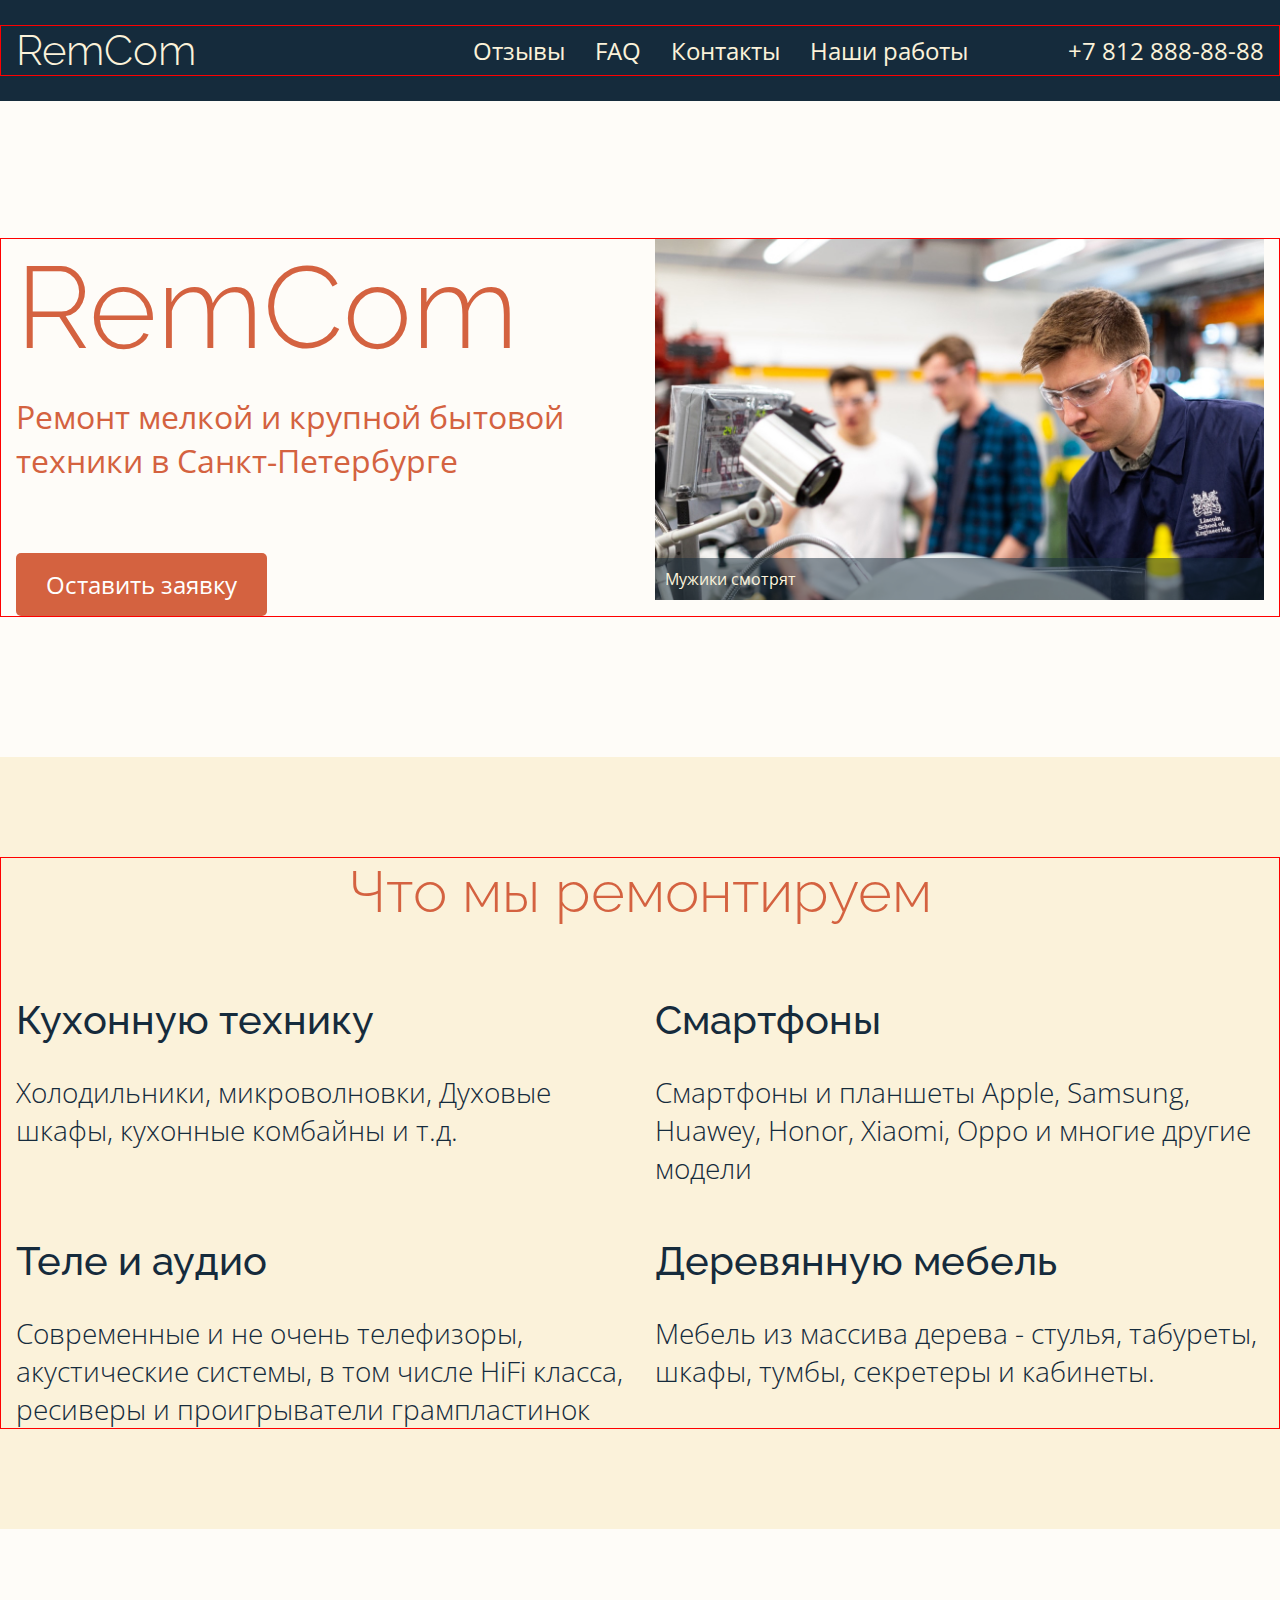
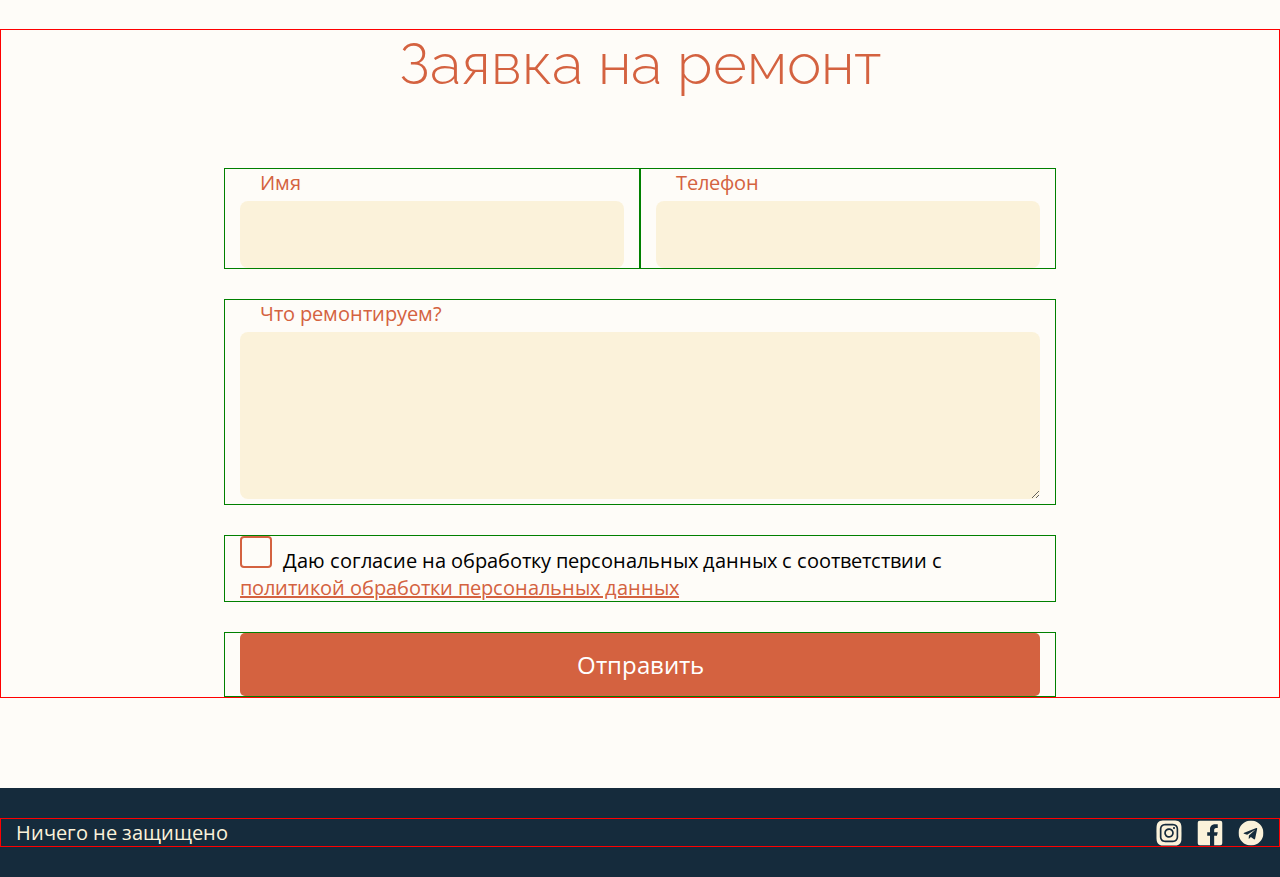
<file: www/index.html>
<!doctype html>
<html lang="ru">

<head>
  <meta charset="UTF-8">
  <meta name="viewport" content="width=device-width, initial-scale=1.0">
  <title>Мой первый проект</title>
  <link rel="stylesheet" href="style/style.css">
</head>

<body>
  <header class="header">
    <div class="header-inner">
      <div class="header-wrap">
        <a href="#" class="logo">
          RemCom
        </a>
        <nav class="menu">
          <ul>
            <li>
              <a href="#">Отзывы</a>
            </li>
            <li>
              <a href="#">FAQ</a>
            </li>
            <li>
              <a href="#">Контакты</a>
            </li>
            <li>
              <a href="#">Наши работы</a>
            </li>
          </ul>
        </nav>
        <a href="tel:+78128888888" class="header-phone">+7 812 888-88-88</a>
        <button class="burger">menu</button>
      </div>
    </div>
  </header>

  <main>
    <section class="promo">
      <div class="promo-inner">

        <div class="promo-wrap">
          <div class="promo-desc">
            <h1 class="promo-title">RemCom</h1>
            <p class="promo-text">Ремонт мелкой и крупной бытовой техники в Санкт-Петербурге</p>
            <a href="#" class="btn">Оставить заявку</a>
          </div>
          <div class="promo-visual">
            <figure class="promo-figure">
              <img src="images/mens-chefir.jpg" alt="Мужики варят" class="promo-img">
              <figcaption class="promo-img-desc">Мужики смотрят</figcaption>
            </figure>
          </div>
        </div>

      </div>
    </section>
    <section class="services">
      <div class="services-inner">
        <h2 class="services-title">Что мы ремонтируем</h2>
        <div class="services-wrap">
          <div class="services-item">
            <i class="services-icon" style="background-image: url();"></i>
            <h3 class="services-caption">Кухонную технику</h3>
            <p class="services-text">Холодильники, микроволновки,
              Духовые шкафы, кухонные комбайны и т.д.</p>
          </div>
          <div class="services-item">
            <i class="services-icon" style="background-image: url();"></i>
            <h3 class="services-caption">Смартфоны</h3>
            <p class="services-text">Смартфоны и планшеты Apple, Samsung,
              Huawey, Honor, Xiaomi, Oppo и многие другие модели</p>
          </div>
          <div class="services-item">
            <i class="services-icon" style="background-image: url();"></i>
            <h3 class="services-caption">Теле и аудио</h3>
            <p class="services-text">Современные и не очень телефизоры, акустические системы, в том числе HiFi класса,
              ресиверы и проигрыватели грампластинок</p>
          </div>
          <div class="services-item">
            <i class="services-icon" style="background-image: url();"></i>
            <h3 class="services-caption">Деревянную мебель</h3>
            <p class="services-text">Мебель из массива дерева - стулья, табуреты, шкафы, тумбы, секретеры и кабинеты.
            </p>
          </div>
        </div>
      </div>
    </section>
    <section class="order">
      <div class="order-inner">
        <h2 class="order-title">Заявка на ремонт</h2>

        <form action="" class="form">
          <div class="form-field form-field-half">
            <label for="name" class="form-label">Имя</label>
            <input id="name" name="name" type="text" class="form-input">
          </div>
          <div class="form-field form-field-half">
            <label for="phone" class="form-label">Телефон</label>
            <input id="phone" name="phone" type="tel" class="form-input">
          </div>
          <div class="form-field">
            <label for="message" class="form-label">Что ремонтируем?</label>
            <textarea name="message" id="message" class="form-textarea"></textarea>
          </div>
          <div class="form-field">
            <input id="checkbox" type="checkbox" name="checkbox" class="form-checkbox">
            <label for="checkbox" class="form-checkbox-label">Даю согласие на обработку персональных данных с
              соответствии с <a href="#">политикой обработки персональных данных</a></label>
          </div>
          <div class="form-field">
            <button class="btn btn-form" type="submit">Отправить</button>
          </div>
        </form>
      </div>
    </section>
  </main>

  <footer class="footer">
    <div class="footer-inner">
      <p class="footer-copyright">Ничего не защищено</p>
      <ul class="social">
        <li class="social-item">
          <a href="#" class="social-link social-link-insta" title=""></a>
        </li>
        <li class="social-item">
          <a href="#" class="social-link social-link-fb" title=""></a>
        </li>
        <li class="social-item">
          <a href="#" class="social-link social-link-telega" title=""></a>
        </li>
      </ul>
    </div>
  </footer>


  <script src="scripts/script.js"></script>
</body>

</html>
</file>
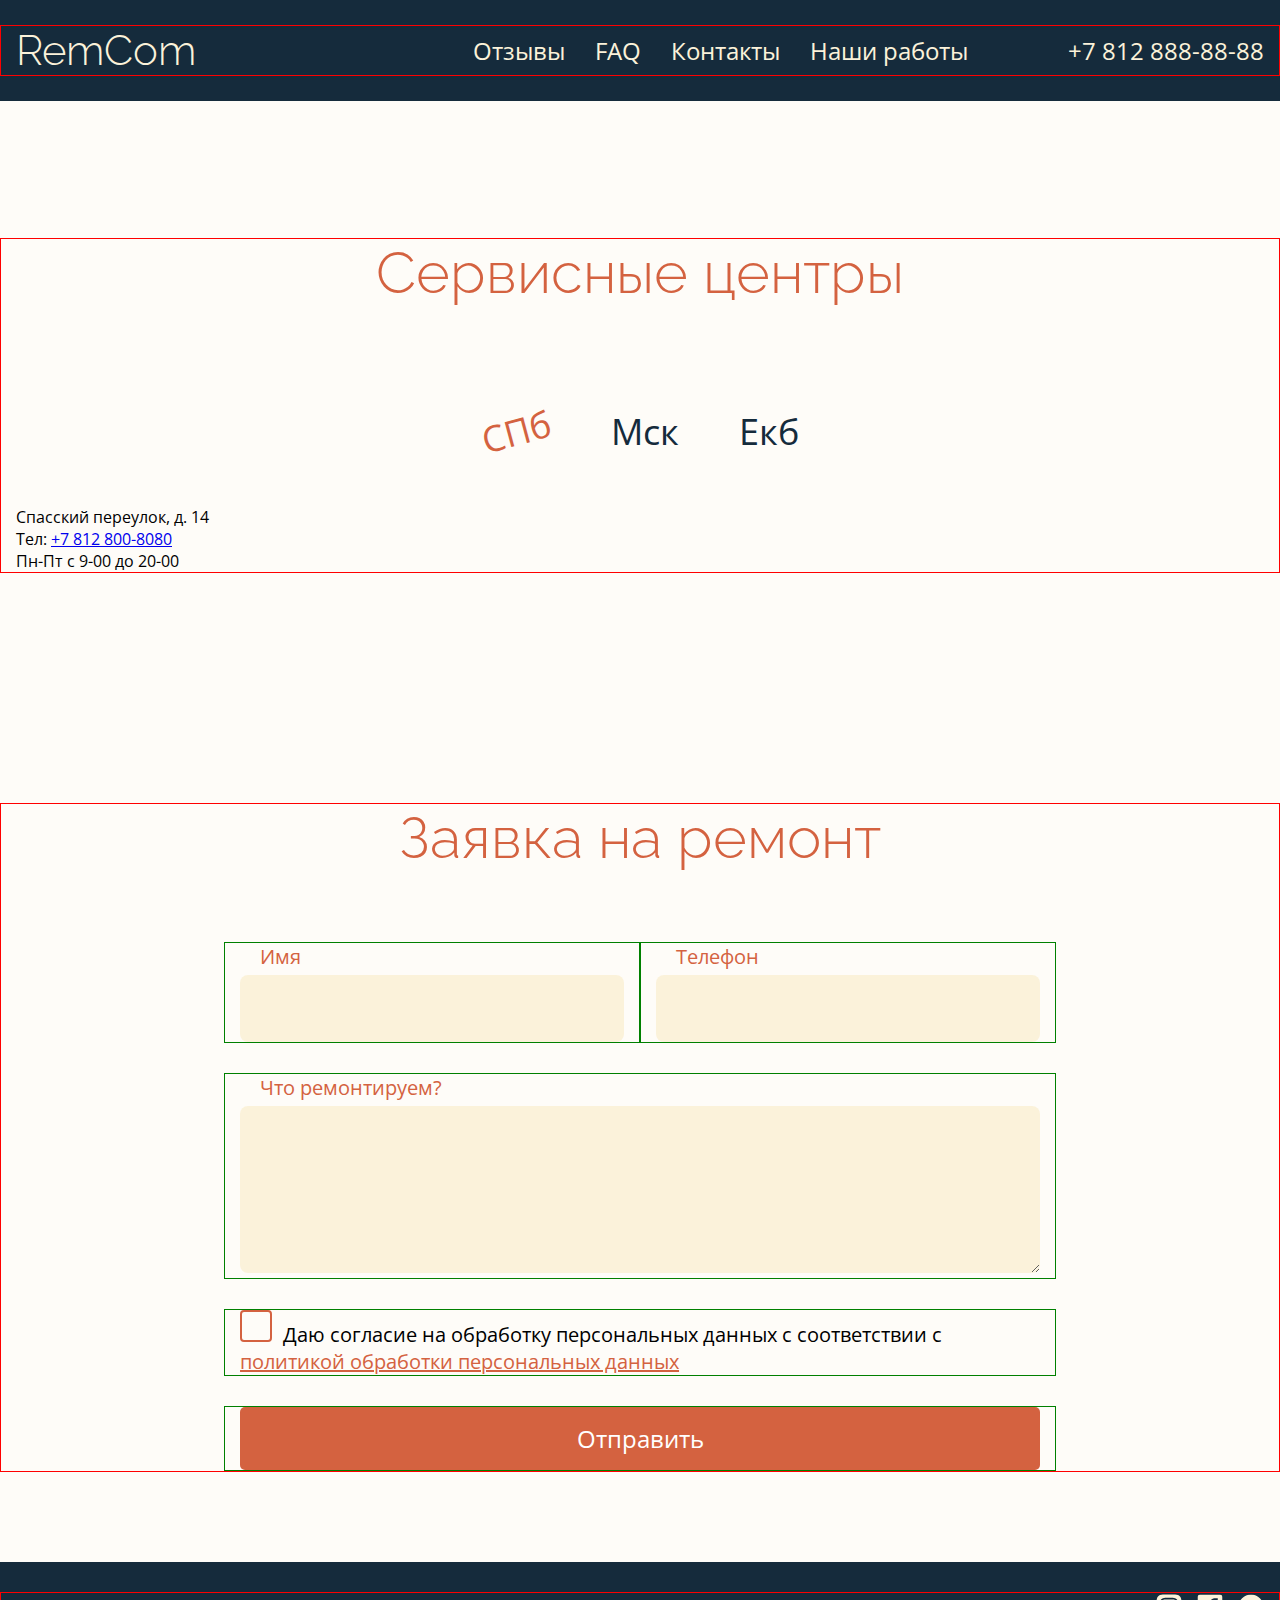
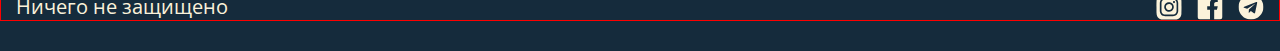
<file: www/contacts.html>
<!doctype html>
<html lang="ru">

<head>
  <meta charset="UTF-8">
  <meta name="viewport" content="width=device-width, initial-scale=1.0">
  <title>RemCom | Контакты</title>
  <link rel="stylesheet" href="style/style.css">
</head>

<body>
  <header class="header">
    <div class="header-inner">
      <div class="header-wrap">
        <a href="index.html" class="logo">
          RemCom
        </a>
        <nav class="menu j-menu">
          <ul>
            <li>
              <a href="rewiews.html">Отзывы</a>
            </li>
            <li>
              <a href="faq.html">FAQ</a>
            </li>
            <li>
              <a href="contacts.html">Контакты</a>
            </li>
            <li>
              <a href="works.html">Наши работы</a>
            </li>
          </ul>
        </nav>
        <a href="tel:+78128888888" class="header-phone">+7 812 888-88-88</a>
        <button class="burger j-burger">menu</button>
      </div>
    </div>
  </header>

  <main>

    <section class="contacts">
      <div class="contacts-inner">
        <h1 class="contacts-title">Сервисные центры</h1>

        <ul class="tabs">
          <li class="tabs-item">
            <a href="#" class="tabs-link active j-tabs-link">СПб</a>
          </li>
          <li class="tabs-item">
            <a href="#" class="tabs-link j-tabs-link">Мск</a>
          </li>
          <li class="tabs-item">
            <a href="#" class="tabs-link j-tabs-link">Екб</a>
          </li>
        </ul>

        <div class="contacts-item active j-contacts-item">
          <div class="contacts-item-text">
            <p>Спасский переулок, д. 14</p>
            <p>Тел: <a href="tel:+78128008080">+7 812 800-8080</a></p>
            <p>Пн-Пт с 9-00 до 20-00</p>
          </div>
          <div class="contacts-item-map">

          </div>
        </div>
        <div class="contacts-item j-contacts-item">
          <div class="contacts-item-text">
            <p>Красная блощадь, д. 1</p>
            <p>Тел: вам перезвонят когда надо</p>
            <p>Пн-Пт с 9-00 до 20-00</p>
          </div>
          <div class="contacts-item-map">

          </div>
        </div>
        <div class="contacts-item j-contacts-item">
          <div class="contacts-item-text">
            <p>Екатеринбург, Спасский переулок, д. 14</p>
            <p>Тел: <a href="tel:+78128008080">+7 812 800-8080</a></p>
            <p>Пн-Пт с 9-00 до 20-00</p>
          </div>
          <div class="contacts-item-map">

          </div>
        </div>
      </div>
    </section>

    <section class="order">
      <div class="order-inner">
        <h2 class="order-title">Заявка на ремонт</h2>

        <form action="" class="form">
          <div class="form-field form-field-half">
            <label for="name" class="form-label">Имя</label>
            <input id="name" name="name" type="text" class="form-input">
          </div>
          <div class="form-field form-field-half">
            <label for="phone" class="form-label">Телефон</label>
            <input id="phone" name="phone" type="tel" class="form-input">
          </div>
          <div class="form-field">
            <label for="message" class="form-label">Что ремонтируем?</label>
            <textarea name="message" id="message" class="form-textarea"></textarea>
          </div>
          <div class="form-field">
            <input id="checkbox" type="checkbox" name="checkbox" class="form-checkbox">
            <label for="checkbox" class="form-checkbox-label">Даю согласие на обработку персональных данных с
              соответствии с <a href="#">политикой обработки персональных данных</a></label>
          </div>
          <div class="form-field">
            <button class="btn btn-form" type="submit">Отправить</button>
          </div>
        </form>
      </div>
    </section>
  </main>

  <footer class="footer">
    <div class="footer-inner">
      <p class="footer-copyright">Ничего не защищено</p>
      <ul class="social">
        <li class="social-item">
          <a href="#" class="social-link social-link-insta" title=""></a>
        </li>
        <li class="social-item">
          <a href="#" class="social-link social-link-fb" title=""></a>
        </li>
        <li class="social-item">
          <a href="#" class="social-link social-link-telega" title=""></a>
        </li>
      </ul>
    </div>

    <script src="scripts/jquery-3.6.0.min.js"></script>
    <script src="scripts/script.js"></script>
</body>

</html>
</file>
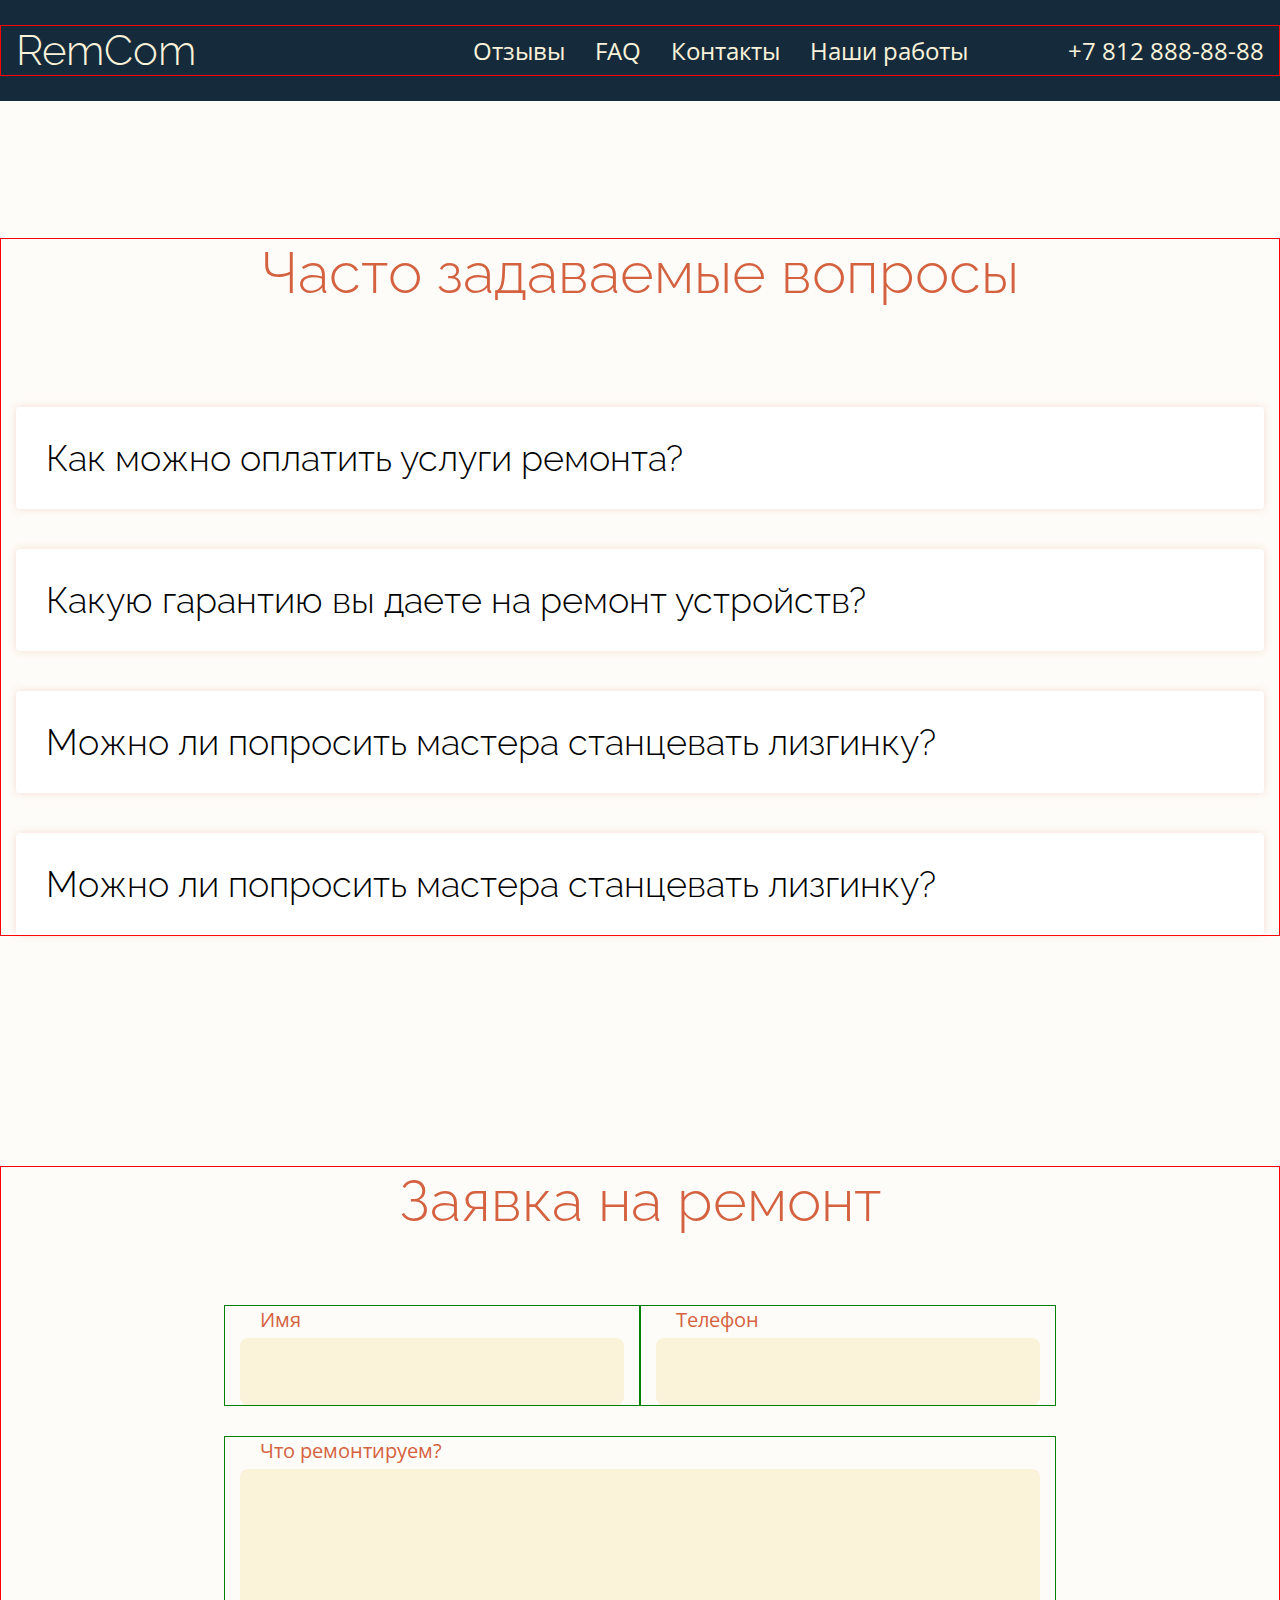
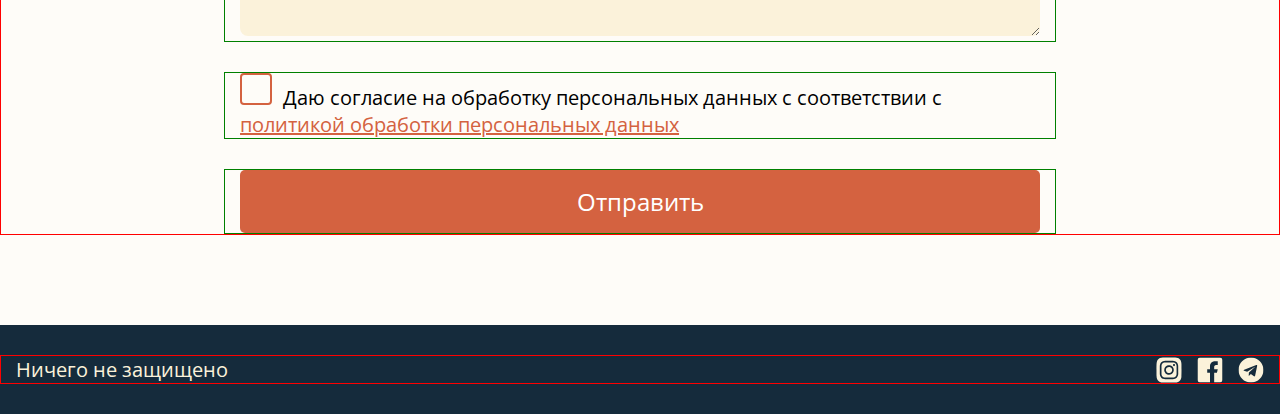
<file: www/faq.html>
<!doctype html>
<html lang="ru">

<head>
  <meta charset="UTF-8">
  <meta name="viewport" content="width=device-width, initial-scale=1.0">
  <title>RemCom | вопросы и ответы</title>
  <link rel="stylesheet" href="style/style.css">
</head>

<body>
  <header class="header">
    <div class="header-inner">
      <div class="header-wrap">
        <a href="index.html" class="logo">
          RemCom
        </a>
        <nav class="menu j-menu">
          <ul>
            <li>
              <a href="rewiews.html">Отзывы</a>
            </li>
            <li>
              <a href="faq.html">FAQ</a>
            </li>
            <li>
              <a href="contacts.html">Контакты</a>
            </li>
            <li>
              <a href="works.html">Наши работы</a>
            </li>
          </ul>
        </nav>
        <a href="tel:+78128888888" class="header-phone">+7 812 888-88-88</a>
        <button class="burger j-burger">menu</button>
      </div>
    </div>
  </header>

  <main>
    <section class="faq">
      <div class="faq-inner">
        <h1 class="faq-title">Часто задаваемые вопросы</h1>

        <div class="accordion">
          <button class="accordion-btn j-accordion-btn">Как можно оплатить услуги ремонта?</button>
          <div class="accordion-content">
            <p>Lorem, ipsum dolor sit amet consectetur adipisicing elit. Autem, deleniti minima a, quidem repellat
              recusandae aliquam, similique porro nemo dignissimos deserunt quod adipisci iusto dolor illo optio! Ea,
              aliquam quas?</p>
          </div>
        </div>

        <div class="accordion">
          <button class="accordion-btn j-accordion-btn">Какую гарантию вы даете на ремонт устройств?</button>
          <div class="accordion-content">
            <p>Lorem, ipsum dolor sit amet consectetur adipisicing elit. Autem, deleniti minima a, quidem repellat
              recusandae aliquam, similique porro nemo dignissimos deserunt quod adipisci iusto dolor illo optio! Ea,
              aliquam quas?</p>
          </div>
        </div>

        <div class="accordion">
          <button class="accordion-btn j-accordion-btn">Можно ли попросить мастера станцевать лизгинку?</button>
          <div class="accordion-content">
            <p>Lorem, ipsum dolor sit amet consectetur adipisicing elit. Autem, deleniti minima a, quidem repellat
              recusandae aliquam, similique porro nemo dignissimos deserunt quod adipisci iusto dolor illo optio! Ea,
              aliquam quas?</p>
          </div>
        </div>

        <div class="accordion">
          <button class="accordion-btn j-accordion-btn">Можно ли попросить мастера станцевать лизгинку?</button>
          <div class="accordion-content">
            <p>Lorem, ipsum dolor sit amet consectetur adipisicing elit. Autem, deleniti minima a, quidem repellat
              recusandae aliquam, similique porro nemo dignissimos deserunt quod adipisci iusto dolor illo optio! Ea,
              aliquam quas?</p>
          </div>
        </div>

      </div>
    </section>

    <section class="order">
      <div class="order-inner">
        <h2 class="order-title">Заявка на ремонт</h2>

        <form action="" class="form">
          <div class="form-field form-field-half">
            <label for="name" class="form-label">Имя</label>
            <input id="name" name="name" type="text" class="form-input">
          </div>
          <div class="form-field form-field-half">
            <label for="phone" class="form-label">Телефон</label>
            <input id="phone" name="phone" type="tel" class="form-input">
          </div>
          <div class="form-field">
            <label for="message" class="form-label">Что ремонтируем?</label>
            <textarea name="message" id="message" class="form-textarea"></textarea>
          </div>
          <div class="form-field">
            <input id="checkbox" type="checkbox" name="checkbox" class="form-checkbox">
            <label for="checkbox" class="form-checkbox-label">Даю согласие на обработку персональных данных с
              соответствии с <a href="#">политикой обработки персональных данных</a></label>
          </div>
          <div class="form-field">
            <button class="btn btn-form" type="submit">Отправить</button>
          </div>
        </form>
      </div>
    </section>
  </main>

  <footer class="footer">
    <div class="footer-inner">
      <p class="footer-copyright">Ничего не защищено</p>
      <ul class="social">
        <li class="social-item">
          <a href="#" class="social-link social-link-insta" title=""></a>
        </li>
        <li class="social-item">
          <a href="#" class="social-link social-link-fb" title=""></a>
        </li>
        <li class="social-item">
          <a href="#" class="social-link social-link-telega" title=""></a>
        </li>
      </ul>
    </div>

  <script src="scripts/jquery-3.6.0.min.js"></script>
  <script src="scripts/script.js"></script>
</body>

</html>
</file>
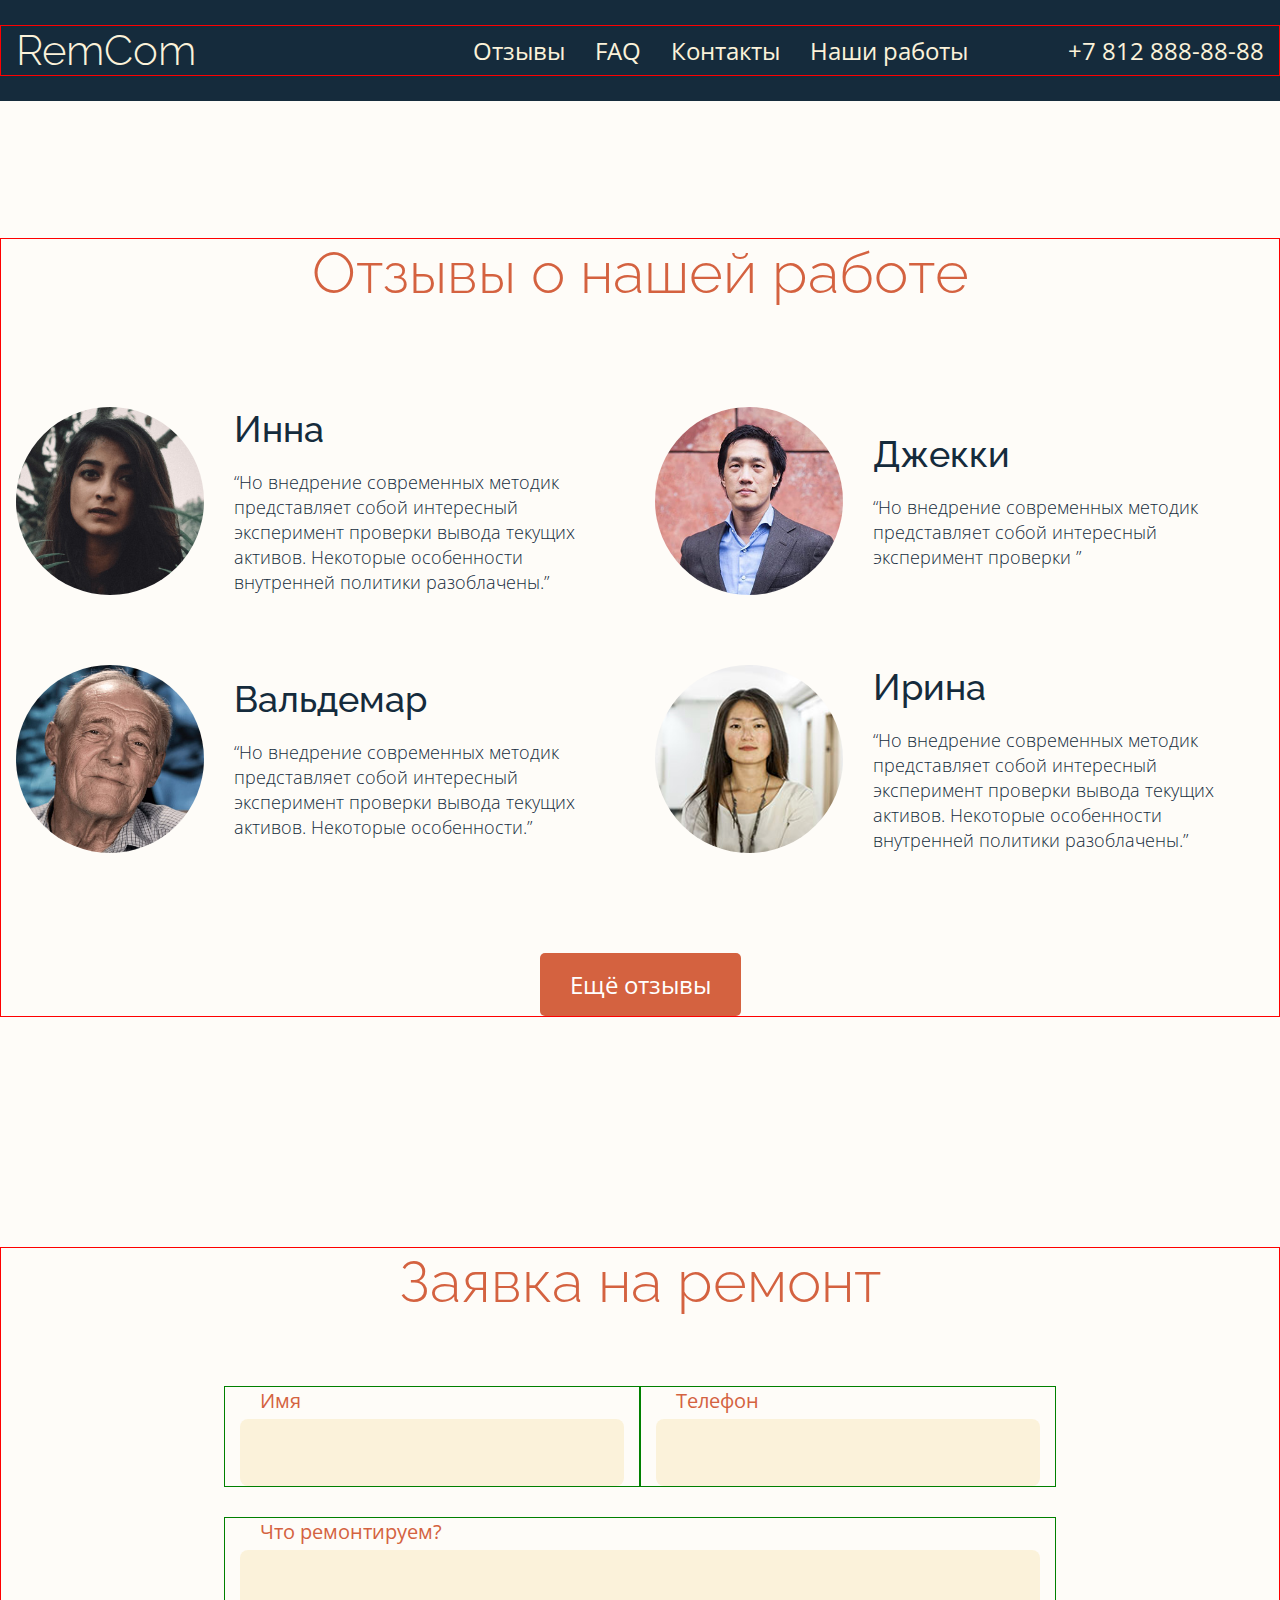
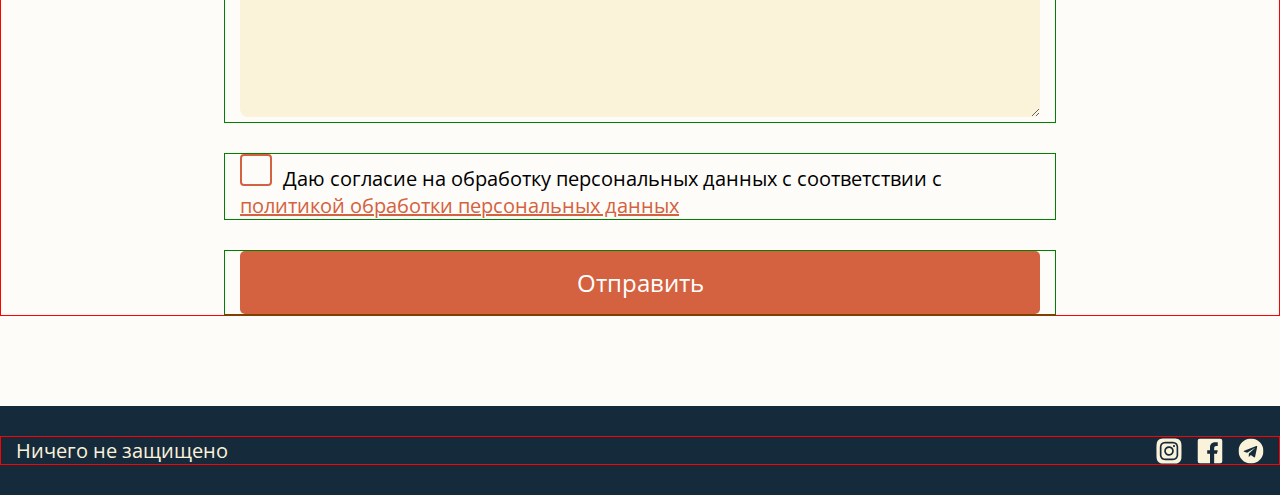
<file: www/rewiews.html>
<!doctype html>
<html lang="ru">

<head>
  <meta charset="UTF-8">
  <meta name="viewport" content="width=device-width, initial-scale=1.0">
  <title>RemCom | Отзывы</title>
  <link rel="stylesheet" href="style/style.css">
</head>

<body>
  <header class="header">
    <div class="header-inner">
      <div class="header-wrap">
        <a href="index.html" class="logo">
          RemCom
        </a>
        <nav class="menu j-menu">
          <ul>
            <li>
              <a href="rewiews.html">Отзывы</a>
            </li>
            <li>
              <a href="faq.html">FAQ</a>
            </li>
            <li>
              <a href="contacts.html">Контакты</a>
            </li>
            <li>
              <a href="works.html">Наши работы</a>
            </li>
          </ul>
        </nav>
        <a href="tel:+78128888888" class="header-phone">+7 812 888-88-88</a>
        <button class="burger j-burger">menu</button>
      </div>
    </div>
  </header>

  <main>

    <section class="reviews">
      <div class="reviews-inner">
        <h1 class="reviews-title">Отзывы о нашей работе</h1>
        <div class="reviews-list j-reviews-list">
          <div class="reviews-item">
            <div class="reviews-photo-wrap">
              <img src="images/ava-inna.jpg" alt="" class="reviews-img">
            </div>
            <div class="reviews-content">
              <strong class="reviews-name">Инна</strong>
              <blockquote class="reviews-quote">“Но внедрение современных методик представляет собой интересный
                эксперимент проверки вывода текущих активов. Некоторые особенности внутренней политики разоблачены.”
              </blockquote>
            </div>
          </div>
          <div class="reviews-item">
            <div class="reviews-photo-wrap">
              <img src="images/ava-jekki.jpg" alt="" class="reviews-img">
            </div>
            <div class="reviews-content">
              <strong class="reviews-name">Джекки</strong>
              <blockquote class="reviews-quote">“Но внедрение современных методик представляет собой интересный
                эксперимент проверки ”</blockquote>
            </div>
          </div>
          <div class="reviews-item">
            <div class="reviews-photo-wrap">
              <img src="images/ava-valdo.jpg" alt="" class="reviews-img">
            </div>
            <div class="reviews-content">
              <strong class="reviews-name">Вальдемар</strong>
              <blockquote class="reviews-quote">“Но внедрение современных методик представляет собой интересный
                эксперимент проверки вывода текущих активов. Некоторые особенности.”</blockquote>
            </div>
          </div>
          <div class="reviews-item">
            <div class="reviews-photo-wrap">
              <img src="images/ava-ira.jpg" alt="" class="reviews-img">
            </div>
            <div class="reviews-content">
              <strong class="reviews-name">Ирина</strong>
              <blockquote class="reviews-quote">“Но внедрение современных методик представляет собой интересный
                эксперимент проверки вывода текущих активов. Некоторые особенности внутренней политики разоблачены.”
              </blockquote>
            </div>
          </div>
        </div>
        <div class="reviews-btn">
          <button class="btn j-btn-review">Ещё отзывы</button>
        </div>
      </div>
    </section>

    <section class="order">
      <div class="order-inner">
        <h2 class="order-title">Заявка на ремонт</h2>

        <form action="" class="form">
          <div class="form-field form-field-half">
            <label for="name" class="form-label">Имя</label>
            <input id="name" name="name" type="text" class="form-input">
          </div>
          <div class="form-field form-field-half">
            <label for="phone" class="form-label">Телефон</label>
            <input id="phone" name="phone" type="tel" class="form-input">
          </div>
          <div class="form-field">
            <label for="message" class="form-label">Что ремонтируем?</label>
            <textarea name="message" id="message" class="form-textarea"></textarea>
          </div>
          <div class="form-field">
            <input id="checkbox" type="checkbox" name="checkbox" class="form-checkbox">
            <label for="checkbox" class="form-checkbox-label">Даю согласие на обработку персональных данных с
              соответствии с <a href="#">политикой обработки персональных данных</a></label>
          </div>
          <div class="form-field">
            <button class="btn btn-form" type="submit">Отправить</button>
          </div>
        </form>
      </div>
    </section>
  </main>

  <footer class="footer">
    <div class="footer-inner">
      <p class="footer-copyright">Ничего не защищено</p>
      <ul class="social">
        <li class="social-item">
          <a href="#" class="social-link social-link-insta" title=""></a>
        </li>
        <li class="social-item">
          <a href="#" class="social-link social-link-fb" title=""></a>
        </li>
        <li class="social-item">
          <a href="#" class="social-link social-link-telega" title=""></a>
        </li>
      </ul>
    </div>

  <script src="scripts/jquery-3.6.0.min.js"></script>
  <script src="scripts/script.js"></script>
</body>

</html>
</file>
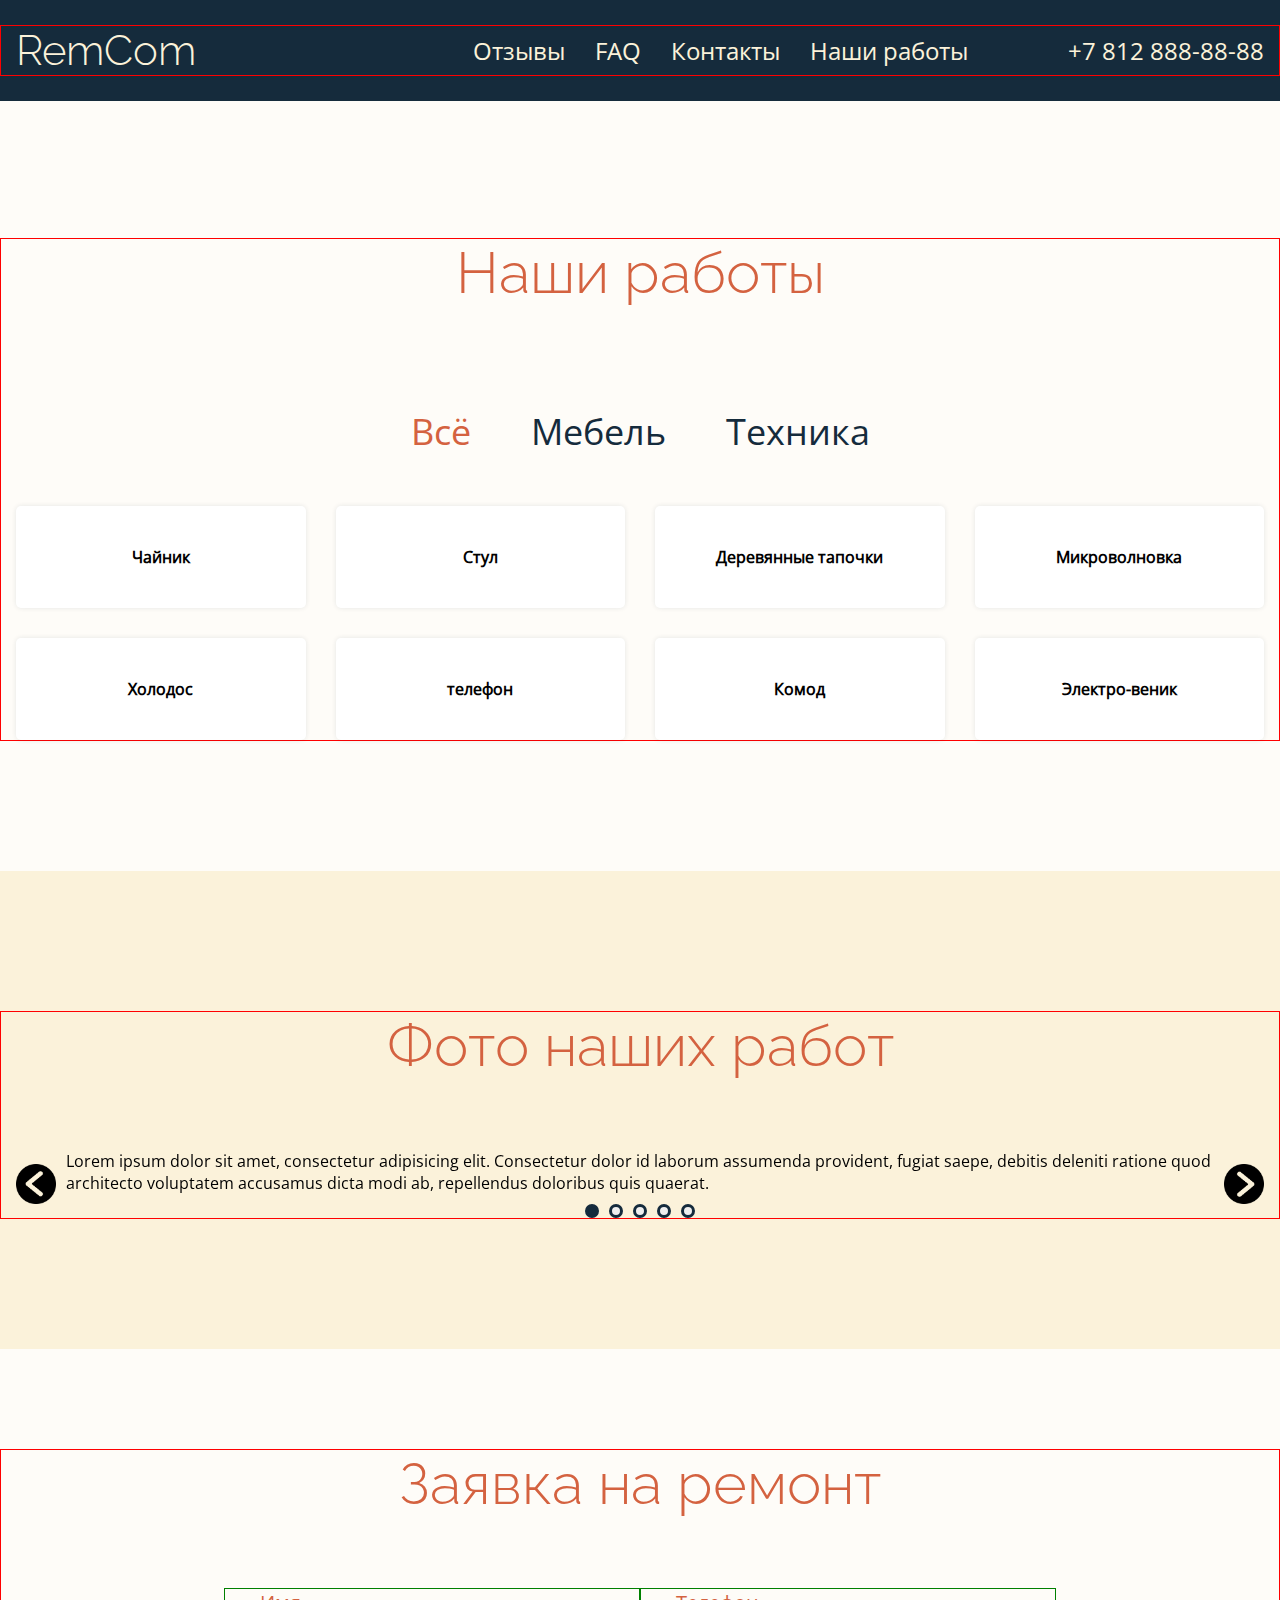
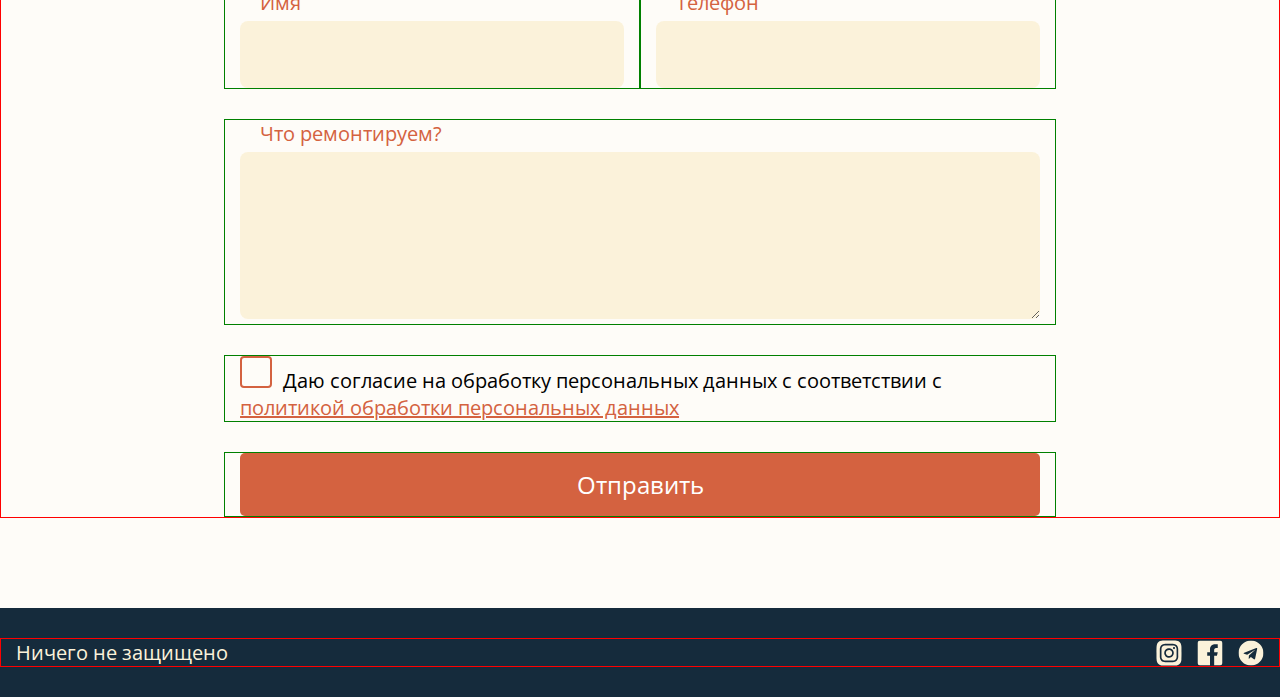
<file: www/works.html>
<!doctype html>
<html lang="ru">

<head>
  <meta charset="UTF-8">
  <meta name="viewport" content="width=device-width, initial-scale=1.0">
  <title>RemCom | Наши работы</title>
  <link rel="stylesheet" href="style/style.css">
</head>

<body>
  <header class="header">
    <div class="header-inner">
      <div class="header-wrap">
        <a href="index.html" class="logo">
          RemCom
        </a>
        <nav class="menu j-menu">
          <ul>
            <li>
              <a href="rewiews.html">Отзывы</a>
            </li>
            <li>
              <a href="faq.html">FAQ</a>
            </li>
            <li>
              <a href="contacts.html">Контакты</a>
            </li>
            <li>
              <a href="works.html">Наши работы</a>
            </li>
          </ul>
        </nav>
        <a href="tel:+78128888888" class="header-phone">+7 812 888-88-88</a>
        <button class="burger j-burger">menu</button>
      </div>
    </div>
  </header>

  <main>

    <section class="works">
      <div class="works-inner">
        <h1 class="works-title">Наши работы</h1>

        <ul class="works-filter">
          <li class="works-filter-item">
            <a href="#" class="works-link active j-works-link" data-filter="all">Всё</a>
          </li>
          <li class="works-filter-item">
            <a href="#" class="works-link j-works-link" data-filter="wood">Мебель</a>
          </li>
          <li class="works-filter-item">
            <a href="#" class="works-link j-works-link" data-filter="tech">Техника</a>
          </li>
        </ul>

        <div class="works-list">
          <div class="works-item j-works-item" data-type="tech">
            <div class="works-card">
              <strong class="works-name">Чайник</strong>
            </div>
          </div>
          <div class="works-item j-works-item" data-type="wood">
            <div class="works-card">
              <strong class="works-name">Стул</strong>
            </div>
          </div>
          <div class="works-item j-works-item" data-type="wood">
            <div class="works-card">
              <strong class="works-name">Деревянные тапочки</strong>
            </div>
          </div>
          <div class="works-item j-works-item" data-type="tech">
            <div class="works-card">
              <strong class="works-name">Микроволновка</strong>
            </div>
          </div>
          <div class="works-item j-works-item" data-type="tech">
            <div class="works-card">
              <strong class="works-name">Холодос</strong>
            </div>
          </div>
          <div class="works-item j-works-item" data-type="tech">
            <div class="works-card">
              <strong class="works-name">телефон</strong>
            </div>
          </div>
          <div class="works-item j-works-item" data-type="wood">
            <div class="works-card">
              <strong class="works-name">Комод</strong>
            </div>
          </div>
          <div class="works-item j-works-item" data-type="tech">
            <div class="works-card">
              <strong class="works-name">Электро-веник</strong>
            </div>
          </div>
        </div>

      </div>
    </section>

    <section class="slider">
      <div class="slider-inner">
        <h2 class="slider-title">Фото наших работ</h2>
        <div class="slider-wrap">
          <div class="carousel j-carousel">
            <div class="carousel-item">Lorem ipsum dolor sit amet, consectetur adipisicing elit. Consectetur dolor id
              laborum assumenda provident, fugiat saepe, debitis deleniti ratione quod architecto voluptatem accusamus
              dicta modi ab, repellendus doloribus quis quaerat.</div>
            <div class="carousel-item">Fuga dolore atque rem laboriosam neque. Ullam qui odit fugiat dolore cumque
              animi, voluptate est corporis. Ab neque quidem ut vitae inventore, nesciunt asperiores, autem, quas nulla
              accusamus optio repudiandae.</div>
            <div class="carousel-item">Assumenda dolor eveniet autem maiores fugiat, omnis atque dolores fuga impedit
              tenetur! Est, veritatis non in ducimus sequi possimus, deleniti temporibus enim iusto sit doloribus, aut
              quae quisquam praesentium officia!</div>
            <div class="carousel-item">Laborum ea ex molestias cumque placeat sit explicabo, cupiditate assumenda
              distinctio quibusdam voluptatem tenetur, officiis quis iusto accusantium commodi dicta eius itaque ipsa?
              Reprehenderit, aperiam voluptas ducimus natus voluptates quo.</div>
            <div class="carousel-item">Ipsa, dolores provident? Sed tempora repudiandae, aut voluptatem reprehenderit
              veniam ipsam expedita provident ut nihil corrupti deleniti error quis, sunt velit, accusantium placeat?
              Repellat illo commodi blanditiis repudiandae, accusantium perferendis?</div>
          </div>
        </div>
      </div>
    </section>

    <section class="order">
      <div class="order-inner">
        <h2 class="order-title">Заявка на ремонт</h2>

        <form action="" class="form">
          <div class="form-field form-field-half">
            <label for="name" class="form-label">Имя</label>
            <input id="name" name="name" type="text" class="form-input">
          </div>
          <div class="form-field form-field-half">
            <label for="phone" class="form-label">Телефон</label>
            <input id="phone" name="phone" type="tel" class="form-input">
          </div>
          <div class="form-field">
            <label for="message" class="form-label">Что ремонтируем?</label>
            <textarea name="message" id="message" class="form-textarea"></textarea>
          </div>
          <div class="form-field">
            <input id="checkbox" type="checkbox" name="checkbox" class="form-checkbox">
            <label for="checkbox" class="form-checkbox-label">Даю согласие на обработку персональных данных с
              соответствии с <a href="#">политикой обработки персональных данных</a></label>
          </div>
          <div class="form-field">
            <button class="btn btn-form" type="submit">Отправить</button>
          </div>
        </form>
      </div>
    </section>
  </main>

  <footer class="footer">
    <div class="footer-inner">
      <p class="footer-copyright">Ничего не защищено</p>
      <ul class="social">
        <li class="social-item">
          <a href="#" class="social-link social-link-insta" title=""></a>
        </li>
        <li class="social-item">
          <a href="#" class="social-link social-link-fb" title=""></a>
        </li>
        <li class="social-item">
          <a href="#" class="social-link social-link-telega" title=""></a>
        </li>
      </ul>
    </div>

    <script src="scripts/jquery-3.6.0.min.js"></script>
    <script src="scripts/slick.min.js"></script>
    <script src="scripts/script.js"></script>
</body>

</html>
</file>
<file: www/style/style.css>
/* raleway-300 - latin_cyrillic */
@font-face {
  font-family: "Raleway";
  font-style: normal;
  font-weight: 300;
  src: local(""), url("../fonts/raleway-v26-latin_cyrillic-300.woff2") format("woff2"), url("../fonts/raleway-v26-latin_cyrillic-300.woff") format("woff");
  /* Chrome 6+, Firefox 3.6+, IE 9+, Safari 5.1+ */
}
/* raleway-500 - latin_cyrillic */
@font-face {
  font-family: "Raleway";
  font-style: normal;
  font-weight: 500;
  src: local(""), url("../fonts/raleway-v26-latin_cyrillic-500.woff2") format("woff2"), url("../fonts/raleway-v26-latin_cyrillic-500.woff") format("woff");
  /* Chrome 6+, Firefox 3.6+, IE 9+, Safari 5.1+ */
}
/* open-sans-300 - latin_cyrillic */
@font-face {
  font-family: "Open Sans";
  font-style: normal;
  font-weight: 300;
  src: local(""), url("../fonts/open-sans-v28-latin_cyrillic-300.woff2") format("woff2"), url("../fonts/open-sans-v28-latin_cyrillic-300.woff") format("woff");
  /* Chrome 6+, Firefox 3.6+, IE 9+, Safari 5.1+ */
}
/* open-sans-regular - latin_cyrillic */
@font-face {
  font-family: "Open Sans";
  font-style: normal;
  font-weight: 400;
  src: local(""), url("../fonts/open-sans-v28-latin_cyrillic-regular.woff2") format("woff2"), url("../fonts/open-sans-v28-latin_cyrillic-regular.woff") format("woff");
  /* Chrome 6+, Firefox 3.6+, IE 9+, Safari 5.1+ */
}
*,
*:before,
*:after {
  margin: 0;
  padding: 0;
  box-sizing: border-box;
}

body {
  padding-top: 98px;
  font-family: "Open Sans", sans-serif;
}
@media (max-width: 767px) {
  body {
    padding-top: 53px;
  }
}

img {
  display: block;
  max-width: 100%;
}

/* Slider */
.slick-slider {
  position: relative;
  display: block;
  box-sizing: border-box;
  -webkit-touch-callout: none;
  -webkit-user-select: none;
  -khtml-user-select: none;
  -moz-user-select: none;
  -ms-user-select: none;
  user-select: none;
  -ms-touch-action: pan-y;
  touch-action: pan-y;
  -webkit-tap-highlight-color: transparent;
}

.slick-list {
  position: relative;
  overflow: hidden;
  display: block;
  margin: 0;
  padding: 0;
}
.slick-list:focus {
  outline: none;
}
.slick-list.dragging {
  cursor: pointer;
  cursor: hand;
}

.slick-slider .slick-track,
.slick-slider .slick-list {
  -webkit-transform: translate3d(0, 0, 0);
  -moz-transform: translate3d(0, 0, 0);
  -ms-transform: translate3d(0, 0, 0);
  -o-transform: translate3d(0, 0, 0);
  transform: translate3d(0, 0, 0);
}

.slick-track {
  position: relative;
  left: 0;
  top: 0;
  display: block;
  margin-left: auto;
  margin-right: auto;
}
.slick-track:before, .slick-track:after {
  content: "";
  display: table;
}
.slick-track:after {
  clear: both;
}
.slick-loading .slick-track {
  visibility: hidden;
}

.slick-slide {
  float: left;
  height: 100%;
  min-height: 1px;
  display: none;
}
[dir=rtl] .slick-slide {
  float: right;
}
.slick-slide img {
  display: block;
}
.slick-slide.slick-loading img {
  display: none;
}
.slick-slide.dragging img {
  pointer-events: none;
}
.slick-initialized .slick-slide {
  display: block;
}
.slick-loading .slick-slide {
  visibility: hidden;
}
.slick-vertical .slick-slide {
  display: block;
  height: auto;
  border: 1px solid transparent;
}

.slick-arrow.slick-hidden {
  display: none;
}

.header {
  position: fixed;
  top: 0;
  left: 0;
  z-index: 1000;
  width: 100%;
  padding: 25px 0;
  color: #fff;
  background-color: #152B3C;
}
@media (max-width: 767px) {
  .header {
    padding: 12px 0;
  }
}

.header-inner {
  max-width: 1308px;
  margin: 0 auto;
  padding: 0 15px;
  border: 1px solid red;
}

.header-wrap {
  display: flex;
  align-items: center;
}

.logo {
  margin-right: auto;
  font-family: "Raleway", sans-serif;
  font-weight: 300;
  font-size: 42px;
  line-height: 49px;
  text-decoration: none;
  color: #FBF2DA;
}
@media (max-width: 1279px) {
  .logo {
    font-size: 36px;
    line-height: 42px;
  }
}
@media (max-width: 767px) {
  .logo {
    font-size: 24px;
    line-height: 28px;
  }
}

@media (max-width: 1279px) {
  .menu {
    position: absolute;
    top: calc(100% + 1px);
    left: 0;
    display: none;
    width: 100%;
    padding: 20px 0;
    background-color: #152B3C;
  }
}
.menu ul {
  display: flex;
}
@media (max-width: 1279px) {
  .menu ul {
    justify-content: center;
  }
}
@media (max-width: 767px) {
  .menu ul {
    display: block;
    text-align: center;
  }
}
.menu li {
  list-style: none;
  margin-left: 30px;
}
@media (max-width: 767px) {
  .menu li {
    margin-left: 0;
  }
}
.menu li:first-child {
  margin-left: 0;
}
.menu a {
  font-size: 24px;
  line-height: 33px;
  text-decoration: none;
  color: #FBF2DA;
  transition: color 0.3s;
}
.menu a:hover {
  color: #D46240;
}

.header-phone {
  margin-left: 100px;
  font-size: 24px;
  line-height: 33px;
  color: #FBF2DA;
  text-decoration: none;
}
@media (max-width: 767px) {
  .header-phone {
    display: none;
  }
}

.burger {
  display: none;
}
@media (max-width: 1279px) {
  .burger {
    display: block;
    margin-left: 35px;
  }
}

.promo {
  padding: 140px 0;
  background-color: rgba(251, 242, 218, 0.2);
}
@media (max-width: 1279px) {
  .promo {
    padding: 90px 0;
  }
}
@media (max-width: 767px) {
  .promo {
    padding: 60px 0;
  }
}

.promo-inner {
  max-width: 1308px;
  margin: 0 auto;
  padding: 0 15px;
  border: 1px solid red;
}

.promo-wrap {
  display: flex;
  margin-left: -15px;
  margin-right: -15px;
}
@media (max-width: 767px) {
  .promo-wrap {
    display: block;
    text-align: center;
  }
}

.promo-desc {
  flex-basis: 50%;
  padding: 0 15px;
  color: #D46240;
}

.promo-title {
  margin-bottom: 20px;
  font-family: "Raleway", sans-serif;
  font-weight: 300;
  font-size: 116px;
  line-height: 136px;
}
@media (max-width: 1279px) {
  .promo-title {
    font-size: 64px;
    line-height: 75px;
  }
}

.promo-text {
  margin-bottom: 70px;
  font-size: 32px;
  line-height: 44px;
}
@media (max-width: 1279px) {
  .promo-text {
    margin-bottom: 40px;
    font-size: 24px;
    line-height: 33px;
  }
}

.promo-visual {
  flex-basis: 50%;
  padding: 0 15px;
}

.promo-figure {
  position: relative;
}

.promo-img-desc {
  position: absolute;
  bottom: 0;
  left: 0;
  width: 100%;
  padding: 10px;
  color: #FBF2DA;
  background-color: rgba(21, 43, 60, 0.5);
}

.btn {
  display: inline-block;
  padding: 15px 30px;
  font-family: "Open Sans", sans-serif;
  font-size: 24px;
  line-height: 33px;
  color: #fff;
  text-align: center;
  background-color: #D46240;
  text-decoration: none;
  border-radius: 5px;
  border: none;
  cursor: pointer;
}

.btn-form {
  width: 100%;
}

.btn-preload {
  position: relative;
  pointer-events: none;
}
.btn-preload:after {
  content: "";
  position: absolute;
  top: 0;
  right: 0;
  bottom: 0;
  left: 0;
  width: 40px;
  height: 40px;
  margin: auto;
  background-color: gray;
  animation: spin 2s infinite linear;
}

@keyframes spin {
  0% {
    transform: rotate(0deg);
  }
  100% {
    transform: rotate(360deg);
  }
}
.services {
  padding: 100px 0;
  background-color: #FBF2DA;
}
@media (max-width: 1279px) {
  .services {
    padding: 70px 0 88px;
  }
}

.services-inner {
  max-width: 1308px;
  margin: 0 auto;
  padding: 0 15px;
  border: 1px solid red;
}

.services-title {
  font-family: "Raleway", sans-serif;
  font-weight: 300;
  font-size: 58px;
  line-height: 68px;
  color: #D46240;
  text-align: center;
}
@media (max-width: 1279px) {
  .services-title {
    font-size: 48px;
    line-height: 56px;
  }
}
@media (max-width: 767px) {
  .services-title {
    font-size: 32px;
    line-height: 38px;
  }
}

.services-wrap {
  display: flex;
  flex-wrap: wrap;
  justify-content: space-between;
  margin-top: 20px;
}
@media (max-width: 1279px) {
  .services-wrap {
    margin-top: 0;
  }
}
@media (max-width: 767px) {
  .services-wrap {
    display: block;
  }
}

.services-item {
  flex-basis: calc(50% - 15px);
  margin-top: 50px;
}
@media (max-width: 1279px) {
  .services-item {
    margin-top: 60px;
  }
}
@media (max-width: 767px) {
  .services-item {
    margin-top: 40px;
  }
}

.services-caption {
  margin-bottom: 30px;
  font-family: "Raleway", sans-serif;
  font-weight: 500;
  font-size: 40px;
  line-height: 47px;
  color: #152B3C;
}
@media (max-width: 1279px) {
  .services-caption {
    margin-bottom: 20px;
    font-size: 36px;
    line-height: 42px;
  }
}
@media (max-width: 767px) {
  .services-caption {
    margin-bottom: 15px;
    font-size: 32px;
    line-height: 38px;
  }
}

.services-text {
  font-weight: 300;
  font-size: 28px;
  line-height: 38px;
  color: #152B3C;
}
@media (max-width: 767px) {
  .services-text {
    font-size: 24px;
    line-height: 33px;
  }
}

.order {
  padding: 100px 0 90px;
  background-color: rgba(251, 242, 218, 0.2);
}
@media (max-width: 1279px) {
  .order {
    padding: 70px 0;
  }
}

.order-inner {
  max-width: 1308px;
  margin: 0 auto;
  padding: 0 15px;
  border: 1px solid red;
}

.order-title {
  font-family: "Raleway", sans-serif;
  font-weight: 300;
  font-size: 58px;
  line-height: 68px;
  color: #D46240;
  text-align: center;
  margin-bottom: 70px;
}
@media (max-width: 1279px) {
  .order-title {
    font-size: 48px;
    line-height: 56px;
  }
}
@media (max-width: 767px) {
  .order-title {
    font-size: 32px;
    line-height: 38px;
  }
}
@media (max-width: 1279px) {
  .order-title {
    margin-bottom: 60px;
  }
}

.form {
  display: flex;
  flex-wrap: wrap;
  width: 66.66%;
  margin: 0 auto;
}
@media (max-width: 1279px) {
  .form {
    width: auto;
    margin-left: -15px;
    margin-right: -15px;
  }
}
@media (max-width: 767px) {
  .form {
    display: block;
  }
}

.form-field {
  flex-basis: 100%;
  margin-bottom: 30px;
  padding: 0 15px;
  border: 1px solid green;
}
.form-field:last-child {
  margin-bottom: 0;
}

.form-field-half {
  flex-basis: 50%;
}

.form-label {
  display: inline-block;
  margin-bottom: 5px;
  padding-left: 20px;
  font-size: 20px;
  line-height: 27px;
  color: #D46240;
}

.form-input,
.form-textarea {
  width: 100%;
  padding: 20px;
  font-size: 20px;
  line-height: 27px;
  background-color: #FBF2DA;
  border: none;
  border-radius: 8px;
}

.form-textarea {
  font-family: "Open Sans", sans-serif;
  height: 167px;
  resize: vertical;
}

.form-checkbox {
  display: none;
}
.form-checkbox:checked + .form-checkbox-label:before {
  background-color: #D46240;
}

.form-checkbox-label {
  font-size: 20px;
  line-height: 27px;
}
.form-checkbox-label a {
  color: #D46240;
}
.form-checkbox-label:before {
  content: "";
  display: inline-block;
  width: 32px;
  height: 32px;
  margin-right: 11px;
  border: 2px solid #D46240;
  border-radius: 4px;
}

.footer {
  padding: 30px 0;
  background-color: #152B3C;
  color: #FBF2DA;
}

.footer-copyright {
  font-size: 20px;
  line-height: 27px;
  color: #FBF2DA;
}
@media (max-width: 767px) {
  .footer-copyright {
    order: 1;
    margin-top: 10px;
  }
}

.footer-inner {
  max-width: 1308px;
  margin: 0 auto;
  padding: 0 15px;
  border: 1px solid red;
  display: flex;
  align-items: center;
  justify-content: space-between;
}
@media (max-width: 767px) {
  .footer-inner {
    flex-direction: column;
  }
}

.social {
  display: flex;
  list-style: none;
}

.social-item {
  margin-left: 15px;
}
.social-item:first-child {
  margin-left: 0;
}

.social-link {
  display: block;
  width: 26px;
  height: 26px;
  background-repeat: no-repeat;
  background-position: center;
  background-size: contain;
}

.social-link-insta {
  background-image: url("../images/icon-insta.svg");
}

.social-link-fb {
  background-image: url("../images/icon-fb.svg");
}

.social-link-telega {
  background-image: url("../images/icon-telega.svg");
}

.accordion {
  background: #FFFFFF;
  box-shadow: 0px 0px 8px rgba(212, 98, 64, 0.2);
  border-radius: 4px;
}
.accordion + .accordion {
  margin-top: 40px;
}

.accordion-btn {
  width: 100%;
  padding: 30px;
  text-align: left;
  font-family: "Raleway", sans-serif;
  font-weight: 300;
  font-size: 36px;
  line-height: 42px;
  border: none;
  background-color: rgba(0, 0, 0, 0);
  cursor: pointer;
}

.accordion-content {
  display: none;
  padding: 0 30px 30px;
  font-weight: 300;
  font-size: 18px;
  line-height: 25px;
}

.faq {
  padding: 140px 0 130px;
  background-color: rgba(251, 242, 218, 0.2);
}

.faq-inner {
  max-width: 1308px;
  margin: 0 auto;
  padding: 0 15px;
  border: 1px solid red;
}

.faq-title {
  font-family: "Raleway", sans-serif;
  font-weight: 300;
  font-size: 58px;
  line-height: 68px;
  color: #D46240;
  text-align: center;
  margin-bottom: 100px;
}
@media (max-width: 1279px) {
  .faq-title {
    font-size: 48px;
    line-height: 56px;
  }
}
@media (max-width: 767px) {
  .faq-title {
    font-size: 32px;
    line-height: 38px;
  }
}

.faq-answer {
  display: none;
}

.faq-btn {
  text-align: left;
  width: 100%;
  padding: 20px;
  background-color: rgba(0, 0, 0, 0);
  border: none;
}

.faq-answer {
  padding: 0 20px 20px 20px;
}

.faq-item {
  margin-top: 40px;
  border: 1px solid #000;
  border-radius: 5px;
}

.reviews {
  padding: 140px 0 130px;
  background-color: rgba(251, 242, 218, 0.2);
}

.reviews-inner {
  max-width: 1308px;
  margin: 0 auto;
  padding: 0 15px;
  border: 1px solid red;
}

.reviews-title {
  font-family: "Raleway", sans-serif;
  font-weight: 300;
  font-size: 58px;
  line-height: 68px;
  color: #D46240;
  text-align: center;
}
@media (max-width: 1279px) {
  .reviews-title {
    font-size: 48px;
    line-height: 56px;
  }
}
@media (max-width: 767px) {
  .reviews-title {
    font-size: 32px;
    line-height: 38px;
  }
}

.reviews-list {
  display: flex;
  flex-wrap: wrap;
  margin-top: 30px;
  margin-left: -15px;
  margin-right: -15px;
}

.reviews-item {
  flex-basis: 50%;
  display: flex;
  align-items: center;
  margin-top: 70px;
  padding: 0 15px;
}

.reviews-photo-wrap {
  flex-shrink: 0;
  width: 188px;
  height: 188px;
  margin-right: 30px;
  border-radius: 50%;
  overflow: hidden;
}

.reviews-content {
  flex-grow: 1;
  color: #152B3C;
}

.reviews-name {
  display: block;
  margin-bottom: 20px;
  font-family: "Raleway", sans-serif;
  font-weight: 500;
  font-size: 36px;
  line-height: 42px;
}

.reviews-quote {
  font-weight: 300;
  font-size: 18px;
  line-height: 25px;
}

.reviews-btn {
  margin-top: 100px;
  text-align: center;
}

.contacts {
  padding: 140px 0 130px;
  background-color: rgba(251, 242, 218, 0.2);
}

.contacts-inner {
  max-width: 1308px;
  margin: 0 auto;
  padding: 0 15px;
  border: 1px solid red;
}

.contacts-title {
  font-family: "Raleway", sans-serif;
  font-weight: 300;
  font-size: 58px;
  line-height: 68px;
  color: #D46240;
  text-align: center;
}
@media (max-width: 1279px) {
  .contacts-title {
    font-size: 48px;
    line-height: 56px;
  }
}
@media (max-width: 767px) {
  .contacts-title {
    font-size: 32px;
    line-height: 38px;
  }
}

.tabs {
  display: flex;
  justify-content: center;
  margin-top: 100px;
  margin-bottom: 50px;
}

.tabs-item {
  margin: 0 30px;
  list-style: none;
}

.tabs-link {
  display: block;
  font-size: 36px;
  line-height: 49px;
  text-decoration: none;
  color: #152B3C;
  transition: all 0.3s;
}
.tabs-link.active, .tabs-link:hover {
  color: #D46240;
  transform: rotate(-15deg);
}

.contacts-item {
  display: none;
}
.contacts-item.active {
  display: block;
}

.works {
  padding: 140px 0 130px;
  background-color: rgba(251, 242, 218, 0.2);
}

.works-inner {
  max-width: 1308px;
  margin: 0 auto;
  padding: 0 15px;
  border: 1px solid red;
}

.works-title {
  font-family: "Raleway", sans-serif;
  font-weight: 300;
  font-size: 58px;
  line-height: 68px;
  color: #D46240;
  text-align: center;
}
@media (max-width: 1279px) {
  .works-title {
    font-size: 48px;
    line-height: 56px;
  }
}
@media (max-width: 767px) {
  .works-title {
    font-size: 32px;
    line-height: 38px;
  }
}

.works-filter {
  display: flex;
  justify-content: center;
  margin-top: 100px;
}

.works-filter-item {
  margin: 0 30px;
  list-style: none;
}

.works-link {
  font-size: 36px;
  line-height: 49px;
  text-decoration: none;
  color: #152B3C;
}
.works-link.active {
  color: #D46240;
}

.works-list {
  display: flex;
  flex-wrap: wrap;
  margin-top: 20px;
  margin-left: -15px;
  margin-right: -15px;
}

.works-item {
  width: 25%;
  padding: 0 15px;
  margin-top: 30px;
}

.works-card {
  padding: 40px 20px;
  height: 100%;
  background-color: #fff;
  border-radius: 5px;
  text-align: center;
  box-shadow: 0 0 5px rgba(21, 43, 60, 0.1);
}

.slider {
  padding: 140px 0 130px;
  background-color: #FBF2DA;
}

.slider-inner {
  max-width: 1308px;
  margin: 0 auto;
  padding: 0 15px;
  border: 1px solid red;
}

.slider-title {
  font-family: "Raleway", sans-serif;
  font-weight: 300;
  font-size: 58px;
  line-height: 68px;
  color: #D46240;
  text-align: center;
}
@media (max-width: 1279px) {
  .slider-title {
    font-size: 48px;
    line-height: 56px;
  }
}
@media (max-width: 767px) {
  .slider-title {
    font-size: 32px;
    line-height: 38px;
  }
}

.slider-wrap {
  margin-top: 70px;
}

.carousel {
  padding: 0 50px;
}
.carousel .slick-arrow {
  position: absolute;
  top: 0;
  bottom: 0;
  margin: auto;
  width: 40px;
  height: 40px;
  background-image: url("../images/icon-arrow-left.png");
  background-size: contain;
  border: none;
  font-size: 0;
  background-color: rgba(0, 0, 0, 0);
}
.carousel .slick-prev {
  left: 0;
}
.carousel .slick-next {
  right: 0;
  transform: rotate(180deg);
}
.carousel .slick-dots {
  display: flex;
  justify-content: center;
  list-style: none;
}
.carousel .slick-dots li {
  margin: 0 5px;
}
.carousel .slick-dots .slick-active button {
  background-color: #152B3C;
}
.carousel .slick-dots button {
  width: 14px;
  height: 14px;
  font-size: 0;
  border-radius: 50%;
  border: 3px solid #152B3C;
}
/*# sourceMappingURL=[data-uri] */
</file>
